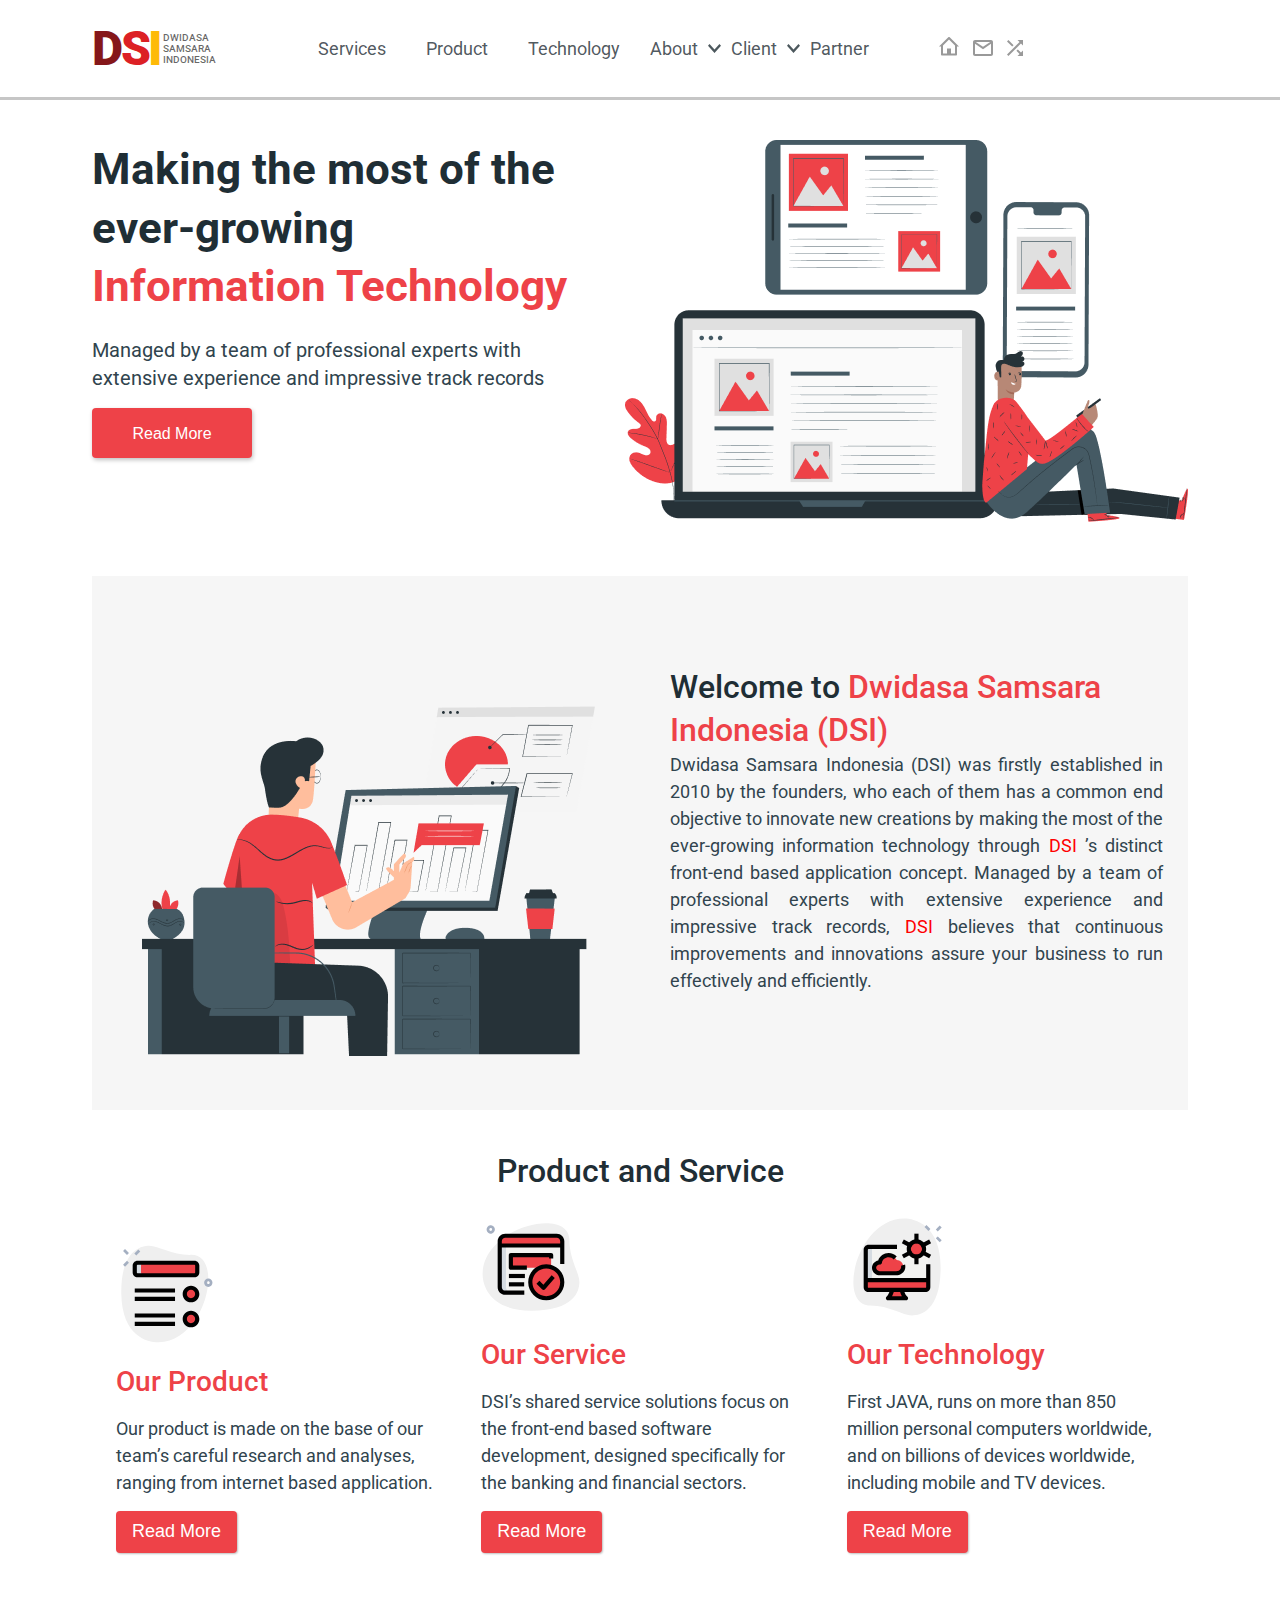
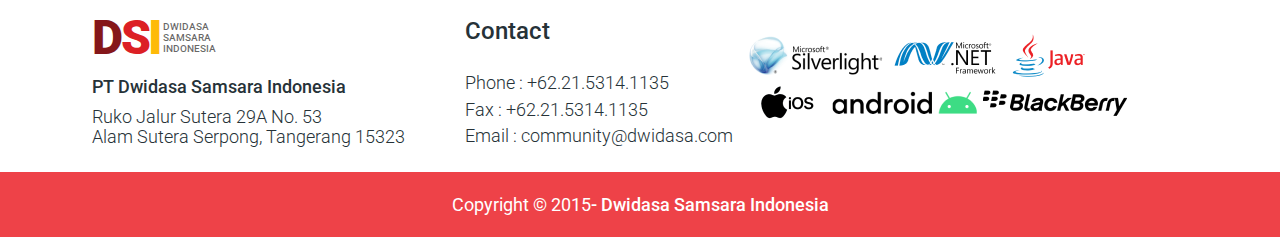
<file: index.html>
<!DOCTYPE html>
<html lang="en">
<head>
    <meta charset="UTF-8">
    <meta name="viewport" content="width=device-width, initial-scale=1.0">
    <link rel="stylesheet" href="./style/style.css">
    <title>Document</title>
</head>
<body>
    <div class="asosiy">
        <header class="header">
            <div class="container">
                <div class="panel">
                    <div class="ong">
                        <p class="text-decor1">D</p>
                        <p class="text-decor2">S</p>
                        <p class="text-decor3">I</p>
                        <div class="ong-text">
                            <span class="decor-text">DWIDASA</span>
                            <span class="decor-text">SAMSARA</span>
                            <span class="decor-text">INDONESIA</span>
                        </div>
                    </div>
                    <div class="orta">                        
                        <a href="" class="orta-text" >Services</a>
                        <a href="" class="orta-text" >Product</a>
                        <a href="" class="orta-text" >Technology</a>
                        <a href="./pages/about.html" class="orta-text1" >About <a href="./pages/about2.html"><img style="cursor: pointer;" src="./images/chevron_down.svg" alt=""  class="strelka"></a> </a>
                        <a href="" class="orta-text1" >Client</a>
                        <a href=""><img style="cursor: pointer;" src="./images/chevron_down.svg" alt="" class="strelka"></a>
                        <a href="" class="orta-text2" >Partner </a>
                    </div>
                    <div class="chap">
                        <button class="chap-dekor">
                            <svg class="decoration" width="20" height="19" viewBox="0 0 20 19" fill="gray" xmlns="http://www.w3.org/2000/svg">
                                <path fill-rule="evenodd" clip-rule="evenodd" d="M2 9.58579H0L9.29289 0.292893C9.68342 -0.0976315 10.3166 -0.0976306 10.7071 0.292894L20 9.58579H18V17.5858C18 18.1381 17.5523 18.5858 17 18.5858H3C2.44772 18.5858 2 18.1381 2 17.5858V9.58579ZM4 16.5858H8V11.5858H12V16.5858H16V8.41421L10 2.41421L4 8.41421V16.5858Z" fill="#" fill-opacity="0.8"/>
                                </svg>
                        </button>
                        <button class="chap-dekor">
                            <svg class="decoration" width="20" height="16" viewBox="0 0 20 16" fill="gray" xmlns="http://www.w3.org/2000/svg">
                                <path fill-rule="evenodd" clip-rule="evenodd" d="M0 2C0 0.895431 0.895431 0 2 0H18C19.1046 0 20 0.895431 20 2V14C20 15.1046 19.1046 16 18 16H2C0.895431 16 0 15.1046 0 14V2ZM18 3.8685V14H2V3.86851L10 9.20184L18 3.8685ZM17.1972 2H2.80279L10 6.79814L17.1972 2Z" fill="#" fill-opacity="0.8"/>
                                </svg>
                        </button>
                        <button class="chap-dekor">
                            <svg width="16" height="16" viewBox="0 0 16 16" fill="gray" xmlns="http://www.w3.org/2000/svg">
                                <path fill-rule="evenodd" clip-rule="evenodd" d="M6.59 5.17L1.41 0L0 1.41L5.17 6.58L6.59 5.17ZM10.5 0L12.54 2.04L0 14.59L1.41 16L13.96 3.46L16 5.5V0H10.5ZM9.42 10.82L10.83 9.41L13.96 12.54L16 10.5V16H10.5L12.55 13.95L9.42 10.82Z" fill="#" fill-opacity="0.8"/>
                                </svg>
                        </button>
                        <button class="chap-dekor1">
                            <svg xmlns="http://www.w3.org/2000/svg" width="25" height="19" viewBox="0 0 25 19" fill="none">
                                <path d="M25 2.71429V0H0V2.71429H25Z" fill="#455A64"/>
                                <path d="M25 5.42857V8.14286H8.33333V5.42857H25Z" fill="#455A64"/>
                                <path d="M25 13.5714V10.8571H0V13.5714H25Z" fill="#455A64"/>
                                <path d="M25 19V16.2857H8.33333V19H25Z" fill="#455A64"/>
                            </svg>
                        </button>
                        

                    </div>

                </div>

            </div>
        </header>
        <main class="main">
            <div class="container3">
                <div class="ustgi-main">
                    <div class="ong-footer">
                        <p class="chap-text">
                            Making the most of the ever-growing
                        </p>
                        <p class="chap-text2">
                            Information Technology
                        </p>
                        <p class="text-main">
                            Managed by a team of professional experts with extensive experience and impressive track records
                        </p>
                        <button class="btn-footer">
                            Read More
                        </button>
                    </div>
                    <div class="chap">
                        <img src="./images/pana.png" alt="">
                    </div>
                </div>
                <div class="orta-main">
                    <div class="ong-orta-footer">
                        <img src="./images/pana1.png" alt="">
                    </div>
                    <div class="chap-orta-main">
                        <span class="orta-footer-text">Welcome to </span>
                        <span class="orta-footer-text2">Dwidasa Samsara Indonesia (DSI)</span>
                        <p class="main-com">
                            Dwidasa Samsara Indonesia (DSI) was firstly established in 2010 by the founders, who each of them has a common end objective to innovate new creations by making the most of the ever-growing information technology through <span style="color: red;" >DSI</span> ’s distinct front-end based application concept.
                            Managed by a team of professional experts with extensive experience and impressive track records, <span style="color: red;">DSI</span> believes that continuous improvements and innovations assure your business to run effectively and efficiently.
                        </p>
                    </div>
                </div>
                <div class="past-main">
                    <div class="past-main-ust">
                        <p class="past-main-text">
                            Product and Service
                        </p>
                    </div>
                    <div class="past-main-past">
                        <div class="past-main-chap">
                            <div class="rasm">
                                <svg width="100" height="100" viewBox="0 0 100 100" fill="none" xmlns="http://www.w3.org/2000/svg">
                                    <g id="product-description 1">
                                    <g id="bg">
                                    <g id="Group">
                                    <path id="Vector" d="M74.95 10.8722C55.7389 11.2305 42.3611 1.52497 33.1028 1.69997C23.8445 1.87497 4.50281 7.5583 5.30003 50.1444C6.09725 92.7305 32.3667 98.4889 42.55 98.3C90.2278 97.4083 108.969 10.2361 74.95 10.8722Z" fill="#EFEFEF"/>
                                    </g>
                                    </g>
                                    <g id="effect">
                                    <g id="Group_2">
                                    <g id="Group_3">
                                    <path id="Vector_2" d="M18.3491 9.46973L22.2775 5.54136L24.2416 7.50554L20.3133 11.4339L18.3491 9.46973Z" fill="#A4AFC1"/>
                                    </g>
                                    <g id="Group_4">
                                    <path id="Vector_3" d="M7.05463 20.7623L10.985 16.8319L12.9491 18.7961L9.01881 22.7265L7.05463 20.7623Z" fill="#A4AFC1"/>
                                    </g>
                                    <g id="Group_5">
                                    <path id="Vector_4" d="M7.05798 7.01562L9.02217 5.05144L12.9525 8.98177L10.9883 10.946L7.05798 7.01562Z" fill="#A4AFC1"/>
                                    </g>
                                    </g>
                                    <g id="Group_6">
                                    <path id="Vector_5" d="M92.3028 42.8973C90.0056 42.8973 88.1362 41.0279 88.1362 38.7306C88.1362 36.4334 90.0056 34.564 92.3028 34.564C94.6001 34.564 96.4695 36.4334 96.4695 38.7306C96.4695 41.0279 94.6001 42.8973 92.3028 42.8973ZM92.3028 37.3417C91.5389 37.3417 90.9139 37.964 90.9139 38.7306C90.9139 39.4973 91.5389 40.1195 92.3028 40.1195C93.0667 40.1195 93.6917 39.4973 93.6917 38.7306C93.6917 37.964 93.0667 37.3417 92.3028 37.3417Z" fill="#A4AFC1"/>
                                    </g>
                                    </g>
                                    <g id="color">
                                    <g id="Group_7">
                                    <path id="Vector_6" d="M78.4722 31.25H21.5278C19.9944 31.25 18.75 30.0056 18.75 28.4722V21.5278C18.75 19.9944 19.9944 18.75 21.5278 18.75H78.4722C80.0056 18.75 81.25 19.9944 81.25 21.5278V28.4722C81.25 30.0056 80.0056 31.25 78.4722 31.25Z" fill="#EE4248"/>
                                    </g>
                                    <g id="Group_8">
                                    <path id="Vector_7" d="M75 56.25C71.5472 56.25 68.75 53.4528 68.75 50C68.75 46.5472 71.5472 43.75 75 43.75C78.4528 43.75 81.25 46.5472 81.25 50C81.25 53.4528 78.4528 56.25 75 56.25Z" fill="#EE4248"/>
                                    </g>
                                    <g id="Group_9">
                                    <path id="Vector_8" d="M75 81.25C71.5472 81.25 68.75 78.4528 68.75 75C68.75 71.5472 71.5472 68.75 75 68.75C78.4528 68.75 81.25 71.5472 81.25 75C81.25 78.4528 78.4528 81.25 75 81.25Z" fill="#EE4248"/>
                                    </g>
                                    </g>
                                    <g id="shadow">
                                    <g id="Group_10">
                                    <path id="Vector_9" d="M25 28.4722V21.5278C25 19.9944 26.2444 18.75 27.7778 18.75H21.5278C19.9944 18.75 18.75 19.9944 18.75 21.5278V28.4722C18.75 30.0056 19.9944 31.25 21.5278 31.25H27.7778C26.2444 31.25 25 30.0056 25 28.4722Z" fill="#D5DBE1"/>
                                    </g>
                                    <g id="Group_11">
                                    <path id="Vector_10" d="M75 50C75 47.6917 76.2639 45.7 78.125 44.6167C77.2028 44.0806 76.1444 43.75 75 43.75C71.5472 43.75 68.75 46.5472 68.75 50C68.75 53.4528 71.5472 56.25 75 56.25C76.1444 56.25 77.2028 55.9194 78.125 55.3833C76.2639 54.3 75 52.3083 75 50Z" fill="#EE4248"/>
                                    </g>
                                    <g id="Group_12">
                                    <path id="Vector_11" d="M75 75C75 72.6917 76.2639 70.7 78.125 69.6167C77.2028 69.0806 76.1444 68.75 75 68.75C71.5472 68.75 68.75 71.5472 68.75 75C68.75 78.4528 71.5472 81.25 75 81.25C76.1444 81.25 77.2028 80.9194 78.125 80.3833C76.2639 79.3 75 77.3083 75 75Z" fill="#EE4248"/>
                                    </g>
                                    </g>
                                    <g id="regular">
                                    <g id="Group_13">
                                    <path id="Vector_12" d="M78.4722 33.3334H21.5278C18.8472 33.3334 16.6667 31.1528 16.6667 28.4722V21.5278C16.6667 18.8472 18.8472 16.6667 21.5278 16.6667H78.4722C81.1528 16.6667 83.3333 18.8472 83.3333 21.5278V28.4722C83.3333 31.1528 81.1528 33.3334 78.4722 33.3334ZM21.5278 20.8334C21.1445 20.8334 20.8334 21.1445 20.8334 21.5278V28.4722C20.8334 28.8556 21.1445 29.1667 21.5278 29.1667H78.4722C78.8556 29.1667 79.1667 28.8556 79.1667 28.4722V21.5278C79.1667 21.1445 78.8556 20.8334 78.4722 20.8334H21.5278Z" fill="black"/>
                                    </g>
                                    <g id="Group_14">
                                    <path id="Vector_13" d="M18.75 44.4445H59.0278V48.6111H18.75V44.4445Z" fill="black"/>
                                    </g>
                                    <g id="Group_15">
                                    <path id="Vector_14" d="M18.75 52.7778H59.0278V56.9445H18.75V52.7778Z" fill="black"/>
                                    </g>
                                    <g id="Group_16">
                                    <path id="Vector_15" d="M18.75 69.4445H59.0278V73.6111H18.75V69.4445Z" fill="black"/>
                                    </g>
                                    <g id="Group_17">
                                    <path id="Vector_16" d="M18.75 77.7778H59.0278V81.9445H18.75V77.7778Z" fill="black"/>
                                    </g>
                                    <g id="Group_18">
                                    <path id="Vector_17" d="M75 58.3334C70.4056 58.3334 66.6667 54.5945 66.6667 50.0001C66.6667 45.4056 70.4056 41.6667 75 41.6667C79.5945 41.6667 83.3334 45.4056 83.3334 50.0001C83.3334 54.5945 79.5945 58.3334 75 58.3334ZM75 45.8334C72.7028 45.8334 70.8334 47.7029 70.8334 50.0001C70.8334 52.2973 72.7028 54.1667 75 54.1667C77.2972 54.1667 79.1667 52.2973 79.1667 50.0001C79.1667 47.7029 77.2972 45.8334 75 45.8334Z" fill="black"/>
                                    </g>
                                    <g id="Group_19">
                                    <path id="Vector_18" d="M75 83.3334C70.4056 83.3334 66.6667 79.5945 66.6667 75.0001C66.6667 70.4056 70.4056 66.6667 75 66.6667C79.5945 66.6667 83.3334 70.4056 83.3334 75.0001C83.3334 79.5945 79.5945 83.3334 75 83.3334ZM75 70.8334C72.7028 70.8334 70.8334 72.7029 70.8334 75.0001C70.8334 77.2973 72.7028 79.1667 75 79.1667C77.2972 79.1667 79.1667 77.2973 79.1667 75.0001C79.1667 72.7029 77.2972 70.8334 75 70.8334Z" fill="black"/>
                                    </g>
                                    </g>
                                    </g>
                                    </svg>
                            </div>
                            <p class="gl-text">
                                Our Product
                            </p>
                            <p class="opis-text">
                                Our product is made on the base of our team’s careful research and analyses, ranging from internet based application.
                            </p>
                            <button class="btn-text">
                                Read More
                            </button>
                        </div>
                        <div class="past-main-orta">
                            <div class="rasm">
                                <svg width="100" height="100" viewBox="0 0 100 100" fill="none" xmlns="http://www.w3.org/2000/svg">
                                    <g id="verified 1">
                                    <path id="Vector" d="M88.425 23.2694C88.425 42.4833 98.3778 55.6778 98.3778 64.9361C98.3778 74.1944 93.0556 93.6389 50.4639 93.6389C7.87225 93.6389 1.61948 67.4805 1.61948 57.2972C1.61948 9.6111 88.425 -10.7584 88.425 23.2694Z" fill="#EFEFEF"/>
                                    <path id="Vector_2" d="M9.71388 16.6667C8.79444 16.6667 7.90277 16.3639 7.16388 15.7889C6.2861 15.1056 5.72499 14.1195 5.58888 13.0167C5.44999 11.9139 5.74999 10.8222 6.43333 9.94168C7.11666 9.0639 8.10277 8.50279 9.20555 8.36668C10.3028 8.22224 11.4 8.52779 12.2805 9.21113C13.1611 9.89446 13.7194 10.8806 13.8555 11.9833C13.9944 13.0861 13.6917 14.1806 13.0111 15.0583C12.3278 15.9361 11.3417 16.4972 10.2389 16.6333C10.0639 16.6556 9.88888 16.6667 9.71388 16.6667ZM9.72222 11.1111C9.66388 11.1111 9.60833 11.1139 9.54999 11.1222C8.79166 11.2167 8.24999 11.9139 8.34444 12.6722C8.43888 13.4306 9.13055 13.9695 9.89444 13.8778C10.6528 13.7833 11.1944 13.0861 11.1 12.3278C11.0111 11.6278 10.4139 11.1111 9.72222 11.1111Z" fill="#A4AFC1"/>
                                    <path id="Vector_3" d="M75.6944 75.6944H24.3056C21.2361 75.6944 18.75 73.2083 18.75 70.1388V28.4722H81.25V70.1388C81.25 73.2083 78.7639 75.6944 75.6944 75.6944Z" fill="#F3F3F1"/>
                                    <g id="Group">
                                    <path id="Vector_4" d="M81.25 28.4722H18.75V24.3056C18.75 21.2361 21.2361 18.75 24.3056 18.75H75.6944C78.7639 18.75 81.25 21.2361 81.25 24.3056V28.4722Z" fill="#EE4248"/>
                                    <path id="Vector_5" d="M65.2778 81.25C74.099 81.25 81.25 74.099 81.25 65.2778C81.25 56.4566 74.099 49.3055 65.2778 49.3055C56.4566 49.3055 49.3055 56.4566 49.3055 65.2778C49.3055 74.099 56.4566 81.25 65.2778 81.25Z" fill="#EE4248"/>
                                    <path id="Vector_6" d="M70.1389 38.1945H29.8611V50.6945H70.1667L70.1389 38.1945Z" fill="#EE4248"/>
                                    </g>
                                    <path id="Vector_7" d="M30.5556 18.75H24.3056C21.2361 18.75 18.75 21.2361 18.75 24.3056V28.4722H25V24.3056C25 21.2361 27.4861 18.75 30.5556 18.75Z" fill="#EE4248"/>
                                    <path id="Vector_8" d="M55.5555 65.2778C55.5555 57.5278 61.0778 51.0694 68.4028 49.6167C67.3917 49.4167 66.3472 49.3055 65.2778 49.3055C56.4555 49.3055 49.3055 56.4555 49.3055 65.2778C49.3055 74.1 56.4555 81.25 65.2778 81.25C66.3472 81.25 67.3917 81.1417 68.4028 80.9389C61.0778 79.4861 55.5555 73.0278 55.5555 65.2778Z" fill="#EE4248"/>
                                    <path id="Vector_9" d="M29.8611 38.1945H36.1111V50.6945H29.8611V38.1945Z" fill="#EE4248"/>
                                    <path id="Vector_10" d="M25 70.1388V28.4722H18.75V70.1388C18.75 73.2083 21.2361 75.6944 24.3056 75.6944H30.5556C27.4861 75.6944 25 73.2083 25 70.1388Z" fill="#D5DBE1"/>
                                    <path id="Vector_11" d="M65.2777 83.3333C55.3222 83.3333 47.2222 75.2333 47.2222 65.2777C47.2222 55.3222 55.3222 47.2222 65.2777 47.2222C75.2333 47.2222 83.3333 55.3222 83.3333 65.2777C83.3333 75.2333 75.2333 83.3333 65.2777 83.3333ZM65.2777 51.3888C57.6194 51.3888 51.3888 57.6194 51.3888 65.2777C51.3888 72.9361 57.6194 79.1666 65.2777 79.1666C72.9361 79.1666 79.1666 72.9361 79.1666 65.2777C79.1666 57.6194 72.9361 51.3888 65.2777 51.3888Z" fill="black"/>
                                    <path id="Vector_12" d="M62.5 72.9166C61.9472 72.9166 61.4166 72.6972 61.0277 72.3055L55.4722 66.75L58.4194 63.8028L62.4 67.7833L70.6555 58.35L73.7916 61.0944L64.0694 72.2055C63.6888 72.6389 63.1472 72.8972 62.5694 72.9166C62.5472 72.9166 62.5222 72.9166 62.5 72.9166Z" fill="black"/>
                                    <path id="Vector_13" d="M45.8612 52.7777H29.8612C28.7112 52.7777 27.7778 51.8444 27.7778 50.6944V38.1944C27.7778 37.0444 28.7112 36.1111 29.8612 36.1111H70.139C71.289 36.1111 72.2223 37.0444 72.2223 38.1944V41.4722H68.0556V40.2778H31.9445V48.6111H45.8612V52.7777Z" fill="black"/>
                                    <path id="Vector_14" d="M27.9167 56.9166H43.8889V61.0833H27.9167V56.9166Z" fill="black"/>
                                    <path id="Vector_15" d="M27.9167 65.25H43.1667V69.4167H27.9167V65.25Z" fill="black"/>
                                    <path id="Vector_16" d="M43.3055 77.7778H24.3055C20.0916 77.7778 16.6666 74.3528 16.6666 70.1389V24.3056C16.6666 20.0917 20.0916 16.6667 24.3055 16.6667H75.6944C79.9083 16.6667 83.3333 20.0917 83.3333 24.3056V47H79.1666V24.3056C79.1666 22.3917 77.6083 20.8334 75.6944 20.8334H24.3055C22.3916 20.8334 20.8333 22.3917 20.8333 24.3056V70.1389C20.8333 72.0528 22.3916 73.6111 24.3055 73.6111H43.3055V77.7778Z" fill="black"/>
                                    <path id="Vector_17" d="M18.75 26.3889H81.25V30.5556H18.75V26.3889Z" fill="black"/>
                                    </g>
                                    </svg>
                            </div>
                            <p class="gl-text">
                                Our Service
                            </p>
                            <p class="opis-text">
                                DSI’s shared service solutions focus on the front-end based software development, designed specifically for the banking and financial sectors.
                            </p>
                            <button class="btn-text">
                                Read More
                            </button>
                        </div>
                        <div class="past-main-ong">
                            <div class="rasm">
                                <svg width="100" height="100" viewBox="0 0 100 100" fill="none" xmlns="http://www.w3.org/2000/svg">
                                    <g id="cogwheel 1">
                                    <path id="Vector" d="M23.2695 88.425C42.4833 88.425 55.6778 98.3778 64.9361 98.3778C74.1945 98.3778 93.6389 93.0556 93.6389 50.4639C93.6389 7.87222 67.4806 1.61945 57.2972 1.61945C9.61113 1.61945 -10.7583 88.425 23.2695 88.425Z" fill="#EFEFEF"/>
                                    <path id="Vector_2" d="M88.8005 21.3403L90.7647 19.3761L94.6931 23.3045L92.7289 25.2686L88.8005 21.3403Z" fill="#A4AFC1"/>
                                    <path id="Vector_3" d="M77.5079 10.0458L79.4721 8.08165L83.4005 12.01L81.4363 13.9742L77.5079 10.0458Z" fill="#A4AFC1"/>
                                    <path id="Vector_4" d="M88.8018 12.5027L92.7302 8.57432L94.6944 10.5385L90.766 14.4669L88.8018 12.5027Z" fill="#A4AFC1"/>
                                    <path id="Vector_5" d="M54.861 72.9166C54.861 72.9166 55.5416 77.8194 58.9722 81.25H59.0277H40.9722C44.4444 77.7777 45.0833 72.9166 45.0833 72.9166H54.861Z" fill="#EE4248"/>
                                    <path id="Vector_6" d="M78.4722 29.8611C80 29.8611 81.25 31.1111 81.25 32.6389V63.1944H18.75V32.6389C18.75 31.1111 20 29.8611 21.5278 29.8611H78.4722Z" fill="#F3F3F1"/>
                                    <path id="Vector_7" d="M21.5278 72.9167H78.4722C80.0056 72.9167 81.25 71.6722 81.25 70.1389V63.1945H18.75V70.1389C18.75 71.6722 19.9944 72.9167 21.5278 72.9167Z" fill="#EE4248"/>
                                    <path id="Vector_8" d="M69.4445 39.5833C73.6634 39.5833 77.0834 36.1633 77.0834 31.9444C77.0834 27.7256 73.6634 24.3055 69.4445 24.3055C65.2257 24.3055 61.8057 27.7256 61.8057 31.9444C61.8057 36.1633 65.2257 39.5833 69.4445 39.5833Z" fill="#EE4248"/>
                                    <path id="Vector_9" d="M32.7889 56.25C29.6306 56.25 27.0834 53.8306 27.0834 50.8333C27.0834 47.8361 29.6334 45.4167 32.7889 45.4167H32.8917C33.5 41.325 37.1917 38.1945 41.6667 38.1945C45.2167 38.1945 48.2862 40.1695 49.6945 43.0333C53.3584 43.225 56.2501 46.1028 56.2501 49.6306C56.2501 53.2889 53.1306 56.25 49.2751 56.25H32.7889Z" fill="#EE4248"/>
                                    <g id="Group">
                                    <path id="Vector_10" d="M45.0833 72.9166C45.0833 72.9166 44.4444 77.7777 40.9722 81.25H47.2222C50.6944 77.7777 51.3333 72.9166 51.3333 72.9166H45.0833Z" fill="#EE4248"/>
                                    <path id="Vector_11" d="M25 70.1389V63.1945H18.75V70.1389C18.75 71.6722 19.9944 72.9167 21.5278 72.9167H27.7778C26.2444 72.9167 25 71.6722 25 70.1389Z" fill="#EE4248"/>
                                    <path id="Vector_12" d="M68.0557 31.9444C68.0557 28.8417 69.914 26.1833 72.5696 24.9889C71.614 24.5583 70.5612 24.3055 69.4446 24.3055C65.2251 24.3055 61.8057 27.725 61.8057 31.9444C61.8057 36.1639 65.2251 39.5833 69.4446 39.5833C70.5612 39.5833 71.614 39.3305 72.5696 38.9C69.914 37.7055 68.0557 35.0472 68.0557 31.9444Z" fill="#EE4248"/>
                                    <path id="Vector_13" d="M33.3334 50.8333C33.3334 47.8361 35.8834 45.4167 39.0389 45.4167H39.1417C39.6 42.3417 41.7973 39.8111 44.7612 38.7417C43.7945 38.4 42.7584 38.1945 41.6667 38.1945C37.1889 38.1945 33.5 41.325 32.8917 45.4167H32.7889C29.6306 45.4167 27.0834 47.8361 27.0834 50.8333C27.0834 53.8306 29.6334 56.25 32.7889 56.25H39.0389C35.8834 56.25 33.3334 53.8306 33.3334 50.8333Z" fill="#EE4248"/>
                                    </g>
                                    <path id="Vector_14" d="M27.7778 29.8611H21.5278C20 29.8611 18.75 31.1111 18.75 32.6389V63.1944H25V32.6389C25 31.1111 26.25 29.8611 27.7778 29.8611Z" fill="#D5DBE1"/>
                                    <path id="Vector_15" d="M78.4722 75.0001H21.5277C18.8472 75.0001 16.6666 72.8195 16.6666 70.139V32.6389C16.6666 29.9584 18.8472 27.7778 21.5277 27.7778H50V31.9445H21.5277C21.15 31.9445 20.8333 32.2612 20.8333 32.6389V70.139C20.8333 70.5167 21.15 70.8334 21.5277 70.8334H78.4722C78.85 70.8334 79.1666 70.5167 79.1666 70.139V47.2223H83.3333V70.139C83.3333 72.8195 81.1527 75.0001 78.4722 75.0001Z" fill="black"/>
                                    <path id="Vector_16" d="M18.75 61.1111H81.25V65.2777H18.75V61.1111Z" fill="black"/>
                                    <path id="Vector_17" d="M59.0277 83.3333H40.9721C40.1277 83.3333 39.3694 82.825 39.0471 82.0472C38.7277 81.2694 38.9027 80.3722 39.4999 79.7778C42.4055 76.8722 43.0166 72.6806 43.0221 72.6389L47.1499 73.1889C47.1305 73.3528 46.7416 76.15 45.086 79.1667H54.8694C53.2277 76.1667 52.8221 73.3667 52.7971 73.2056L56.9221 72.625C56.9305 72.6667 57.5416 76.6778 60.2166 79.5389C60.7583 79.9167 61.111 80.5417 61.111 81.25C61.111 82.4 60.1777 83.3333 59.0277 83.3333Z" fill="black"/>
                                    <path id="Vector_18" d="M69.4444 41.6667C64.0833 41.6667 59.7222 37.3056 59.7222 31.9445C59.7222 26.5833 64.0833 22.2222 69.4444 22.2222C74.8055 22.2222 79.1666 26.5833 79.1666 31.9445C79.1666 37.3056 74.8055 41.6667 69.4444 41.6667ZM69.4444 26.3889C66.3805 26.3889 63.8888 28.8806 63.8888 31.9445C63.8888 35.0083 66.3805 37.5 69.4444 37.5C72.5083 37.5 75 35.0083 75 31.9445C75 28.8806 72.5083 26.3889 69.4444 26.3889Z" fill="black"/>
                                    <path id="Vector_19" d="M67.3611 37.5H71.5277V47.2222H67.3611V37.5Z" fill="black"/>
                                    <path id="Vector_20" d="M67.3611 16.6667H71.5277V26.3889H67.3611V16.6667Z" fill="black"/>
                                    <path id="Vector_21" d="M73.2604 27.2522L82.1294 22.506L84.0947 26.1785L75.2257 30.9247L73.2604 27.2522Z" fill="black"/>
                                    <path id="Vector_22" d="M54.8456 37.6523L63.7145 32.9061L65.6799 36.5787L56.8109 41.3249L54.8456 37.6523Z" fill="black"/>
                                    <path id="Vector_23" d="M54.8517 26.2177L56.817 22.5451L65.686 27.2913L63.7207 30.9639L54.8517 26.2177Z" fill="black"/>
                                    <path id="Vector_24" d="M73.2767 36.6083L75.2421 32.9357L84.1111 37.682L82.1457 41.3545L73.2767 36.6083Z" fill="black"/>
                                    <path id="Vector_25" d="M49.2778 58.3333H32.7778C28.4889 58.3333 25 54.9694 25 50.8333C25 47.2139 27.6722 44.1861 31.2111 43.4833C32.6139 39.1833 36.8417 36.1111 41.6667 36.1111C44.7389 36.1111 47.6805 37.35 49.7333 39.5111L46.7111 42.3805C45.4417 41.0444 43.6028 40.2778 41.6667 40.2778C38.3 40.2778 35.4139 42.6194 34.95 45.725C34.7944 46.7444 33.9194 47.5 32.8889 47.5C30.7861 47.5 29.1667 48.9944 29.1667 50.8333C29.1667 52.6722 30.7861 54.1666 32.7778 54.1666H49.2778C51.975 54.1666 54.1667 52.1361 54.1667 49.6389C54.1667 49.2639 54.1278 48.9611 54.05 48.6778L58.0583 47.5444C58.2444 48.1972 58.3333 48.8833 58.3333 49.6389C58.3333 54.4333 54.2722 58.3333 49.2778 58.3333Z" fill="black"/>
                                    </g>
                                    </svg>
                            </div>
                            <p class="gl-text">
                                Our Technology
                            </p>
                            <p class="opis-text">
                                First JAVA, runs on more than 850 million personal computers worldwide, and on billions of devices worldwide, including mobile and TV devices.
                            </p>
                            <button class="btn-text">
                                Read More
                            </button>
                        </div>
                    </div>
                </div>
                <div class="main-logo">
                    <div class="main-logo-ong">
                        <div class="logo-ong">
                            <p class="text-logo1">D</p>
                            <p class="text-logo2">S</p>
                            <p class="text-logo3">I</p>
                            <div class="ong-logo-text">
                                <span class="logo-text">DWIDASA</span>
                                <span class="logo-text">SAMSARA</span>
                                <span class="logo-text">INDONESIA</span>
                            </div>
                        </div>
                        <div class="main-logo-text">
                            <p class="main-logo-text-text">
                                PT Dwidasa Samsara Indonesia
                            </p>
                        </div>
                        <div class="main-logo-locate">
                            <span class="main-logo-locate-text">
                                Ruko Jalur Sutera 29A No. 53
                            </span>
                            <span class="main-logo-locate-text2">
                                Alam Sutera Serpong, Tangerang 15323
                            </span>
                        </div>
                    </div>
                    <div class="main-logo-orta">
                        <div class="main-logo-ustgi">
                            <p class="main-logo-ustgi-text">
                                Contact
                            </p>
                            <div class="main-logo-subtext">
                                <span class="main-logo-adres-text">
                                    Phone : +62.21.5314.1135
                                </span>
                                <span class="main-logo-adres-text">
                                    Fax : +62.21.5314.1135
                                </span>
                                <span class="main-logo-adres-text">
                                    Email : community@dwidasa.com
                                </span>
                            </div>

                        </div>
                        <div class="main-logo-pastgi">

                        </div>
                    </div>
                    <div class="main-logo-chap">
                        <div class="main-logo-logo">
                            <div class="main-logo-logo-ustgi">
                                <img class="logo1" src="./images/image 7.png" alt="">
                                <img class="logo2" src="./images/image 9.png" alt="">
                                <img class="logo3" src="./images/image 10.png" alt="">
                            </div>
                            <div class="main-logo-logo-pastgi">
                                <img class="logo4" src="./images/image 11.png" alt="">
                                <img class="logo5" src="./images/image 14.png" alt="">
                                <img class="logo6" src="./images/image 13.png" alt="">
                            </div>
                        </div>

                    </div>
                    
                </div>
            </div>
        </main>
        <footer class="footer">
            <div class="container2">
                <p class="text-footer1">Copyright © 2015 </p>
                <p class="text-footer"> - Dwidasa Samsara Indonesia</p>
            </div>
            
        </footer>
    </div>
    
</body>
</html>
</file>
<file: style/style.css>
@import url('https://fonts.googleapis.com/css?family=Roboto:100,100italic,300,300italic,regular,italic,500,500italic,700,700italic,900,900italic');

*{
    margin: 0;
    padding: 0;
    box-sizing: border-box;
}
body, html {
    width: 100%;
    height: 100%;
}

ul,
ol,
li{
    list-style: none;
}   
a{
    color: inherit;
    text-decoration: none;
}
button {
    background-color: transparent;
    border: 0;
    cursor: pointer;
}
.asosiy{
    width: 100%;
    height: 100%;
    font-family:'Roboto', 'sans-serif';
    font-style: normal;
    font-variant: normal;

}
.container{
    width: 100%;
    max-width: 1140px;
    height: auto;
    padding: 0px 22px;
    margin: 0;
    display: flex;
    align-items: center;
}
.header{
    width: 100%;
    height: 100px;
    flex-shrink: 0;
    flex-grow: 1;
    display: flex;
    align-items: center;
    justify-content: center;
    border-bottom: 3px solid rgb(198, 198, 198);
    margin-bottom: 18px;
}
.panel{
    display: flex;
    align-items: center;
    flex-direction: row;
}
.ong{
    display: flex;
    flex-direction: row;
    align-items: center;
    padding-right: 80px;

}
.ong-text{
    display: flex;
    flex-direction: column;
    color: #ffffff;
    padding: 0px 2px;
    
}
.text-decor1{
    color: #85171A;
    font-family: Roboto;
    font-size: 48px;
    font-style: normal;
    font-weight: 900;
    line-height: normal;
    letter-spacing: -2.4px;
}
.text-decor2{
    color: #DC2025;
    font-family: Roboto;
    font-size: 48px;
    font-style: normal;
    font-weight: 900;
    line-height: normal;
    letter-spacing: -2.4px;
}
.text-decor3{
    color: #FEBA08;
    font-family: Roboto;
    font-size: 48px;
    font-style: normal;
    font-weight: 900;
    line-height: normal;
    letter-spacing: -2.4px;
}
.decor-text{
    font-size: 10px;
    font-style: normal;
    font-weight: 500;
    color: rgba(0, 0, 0, 0.60);
}
.orta{
    display: flex;
    flex-direction: row;
}
.orta-text{
    color: rgba(31, 46, 53, 0.80);
    font-size: 18px;
    font-style: normal;
    font-weight: 400;
    line-height: normal;
    padding: 0px 20px;
    text-decoration: none;
}
.orta-text1{
    color: rgba(31, 46, 53, 0.80);
    font-size: 18px;
    font-style: normal;
    font-weight: 400;
    line-height: normal;
    padding: 0px 10px;
    text-decoration: none;
}
.orta-text2{
    color: rgba(31, 46, 53, 0.80);
    font-size: 18px;
    font-style: normal;
    font-weight: 400;
    line-height: normal;
    padding: 0px 10px;
    text-decoration: none;
}
.chap{
    margin-left: 55px;
    
}
.chap-dekor{
    transition: all 1s ease-in-out;
    padding: 0px 5px;
}
.chap-dekor:hover svg{
    fill: rgb(0, 0, 0);
}
.chap-dekor2{
    transition: all 1s ease-in-out;
    padding: 0px 5px;
}
.chap-dekor2:hover svg{
    fill: rgb(0, 0, 0);
}
.footer{
    width: 100%;
    height: auto;
    background-color: #EE4248;;
}
.footer{
    display: flex;
    justify-content: center;
}
.text-footer1{
    color: #FFF;
    font-size: 18px;
    font-style: normal;
    font-weight: 400;
    line-height: normal;
}
.text-footer{
    color: #FFF;
    font-size: 18px;
    font-style: normal;
    font-weight: 500;
    line-height: normal;
}
.container2{
    width: 100%;
    max-width: 1140px;
    height: auto;
    padding: 22px 22px;
    margin: 0;
    display: flex;
    align-items: center;
    justify-content: center;
}
.container3{
    width: 100%;
    max-width: 1140px;
    height: auto;
    padding: 22px 22px;
    margin: 0;
    display: flex;
    align-items: center;
    justify-content: center;
    flex-direction: column;
}
.main{
    width: 100%;
    height: auto;
    display: flex;
    justify-content: center;
}
.ustgi-main{
    width: 100%;
    height: auto;
    padding: 0px 0px;
    display: flex;
    flex-direction: row;
    margin-bottom: 50px;
}
.ong-footer{
    display: flex;
    flex-direction: column;
    align-items: flex-start;

}
.chap-text{
    color: #1F2E35;
    font-size: 44px;
    font-style: normal;
    font-weight: 700;
    line-height: 133.687%;
}
.chap-text2{
    color: #EE4248;
    font-size: 44px;
    font-style: normal;
    font-weight: 700;
    line-height: 133.687%;
    margin-bottom: 20px;
}
.text-main{
    color: #30444E;
    font-size: 20px;
    font-style: normal;
    font-weight: 400;
    line-height: 144.687%;
    margin-bottom: 15px;
}
.btn-footer{
    width: 160px;
    height: 50px;
    background-color: #EE4248;
    padding: 12px 32px;
    box-shadow: 1px 2px 4px 0px rgba(0, 0, 0, 0.25);
    border-radius: 4px;
    color: #FFF;
    font-size: 16px;
    font-style: normal;
    font-weight: 400;
    line-height: 144.687%;
}
.orta-main{
    width: 100%;
    height: auto;
    background-color: #F6F6F6;
    display: flex;
    flex-direction: row;
    margin-bottom: 40px;
}
.ong-orta-footer{
    padding: 50px 50px;
}
.orta-footer-text{
    color: #1F2E35;
    font-size: 32px;
    font-style: normal;
    font-weight: 500;
    line-height: 133.687%;
}
.orta-footer-text2{
    color: #EE4248;
    font-size: 32px;
    font-style: normal;
    font-weight: 500;
    line-height: 133.687%;
}
.chap-orta-main{
    padding: 90px 25px;
}
.main-com{
    color: #30444E;
    font-size: 18px;
    font-style: normal;
    font-weight: 400;
    line-height: 150%;
    text-align:justify;
}
.past-main-text{
    color: #1F2E35;
    text-align: center;
    font-size: 32px;
    font-style: normal;
    font-weight: 500;
    line-height: 133.687%;
}
.past-main{
    width: 100%;
    height: auto;
    display: flex;
    justify-content: center;
    flex-direction: column;
    margin-bottom: 25px;
}
.past-main-past{
    display: flex;
    flex-direction: row;
}
.past-main-chap{
    width: calc(100%/3);
    height: auto;
    display: inline-flex;
    padding: 24px 20px 4px 24px;
    flex-direction: column;
    justify-content: flex-end;
    align-items: flex-start;
    gap: 15px;
}
.past-main-orta{
    width: calc(100%/3);
    height: auto;
    display: inline-flex;
    padding: 24px 20px 4px 24px;
    flex-direction: column;
    justify-content: flex-end;
    align-items: flex-start;
    gap: 15px;
}
.past-main-ong{
    width: calc(100%/3);
    height: auto;
    display: inline-flex;
    padding: 24px 20px 4px 24px;
    flex-direction: column;
    justify-content: flex-end;
    align-items: flex-start;
    gap: 15px;
}
.gl-text{
    color: #EE4248;
    font-size: 28px;
    font-style: normal;
    font-weight: 500;
    line-height: 133.687%;
}
.opis-text{
    color: #30444E;
    font-size: 18px;
    font-style: normal;
    font-weight: 400;
    line-height: 150%;
}
.btn-text{
    color: #FFF;
    font-size: 18px;
    font-style: normal;
    font-weight: 400;
    line-height: 144.687%;
    display: flex;
    padding: 8px 16px;
    align-items: flex-start;
    gap: 10px;
    border-radius: 4px;
    background-color: #EE4248;
    box-shadow: 1px 1px 2px 0px rgba(0, 0, 0, 0.25);
}
.main-logo{
    width: 100%;
    height: auto;
    margin-top: 25px;
    display: flex;
    flex-direction: row;
    align-items: center;
}
.logo-ong{
    display: flex;
    flex-direction: row;
    align-items: center;
    padding-bottom: 10px;

}
.ong-logo-text{
    display: flex;
    flex-direction: column;
    color: #ffffff;
    padding: 0px 2px;
    
}
.logo-text{
    font-size: 10px;
    font-style: normal;
    font-weight: 500;
    color: rgba(0, 0, 0, 0.60);
}
.text-logo1{
    color: #85171A;
    font-family: Roboto;
    font-size: 48px;
    font-style: normal;
    font-weight: 900;
    line-height: normal;
    letter-spacing: -2.4px;
}
.text-logo2{
    color: #DC2025;
    font-family: Roboto;
    font-size: 48px;
    font-style: normal;
    font-weight: 900;
    line-height: normal;
    letter-spacing: -2.4px;
}
.text-logo3{
    color: #FEBA08;
    font-family: Roboto;
    font-size: 48px;
    font-style: normal;
    font-weight: 900;
    line-height: normal;
    letter-spacing: -2.4px;
}
.main-logo-ong{
    margin-right: 30px;
}
.main-logo-text{
    padding-bottom: 10px;
}
.main-logo-text-text{
    color: #263238;
    font-size: 18px;
    font-style: normal;
    font-weight: 500;
    line-height: normal;
}
.main-logo-locate{
    display: flex;
    flex-direction: column;
}
.main-logo-locate-text{
    color: #263238;
    font-size: 18px;
    font-style: normal;
    font-weight: 300;
    line-height: 149.187%;
    margin: -3px 0px;
}
.main-logo-locate-text2{
    color: #263238;
    font-size: 18px;
    font-style: normal;
    font-weight: 300;
    line-height: 149.187%;
    margin: -3px 0px;
}
.main-logo-orta{
    margin-left: 30px;
}
.main-logo-ustgi-text{
    color: #263238;
    font-size: 24px;
    font-style: normal;
    font-weight: 500;
    line-height: normal;
    padding-top: 10px;
    padding-bottom: 25px;
}
.main-logo-adres-text{
    display: flex;
    flex-direction: column;
    color: #263238;
    font-size: 18px;
    font-style: normal;
    font-weight: 300;
    line-height: 149.187%;
}
.main-logo-ustg{
    color: #263238;
    font-size: 24px;
    font-style: normal;
    font-weight: 500;
    line-height: normal;
}
.main-logo-logo-ustgi{
    display: flex;
    align-items: center;
}
.main-logo-logo-pastgi{
    display: flex;
    align-items: center;
}
.logo1{
    padding-right: 5px;
    width: auto;
    height: auto;
}
.logo2{
    padding-right: 5px;
    width: auto;
    height: auto;
}
.logo3{
    padding-right: 5px;
    width: auto;
    height: auto;
}
.logo4{
    padding-right: 5px;
    width: auto;
    height: auto;
}
.logo5{
    padding-right: 5px;
    width: auto;
    height: auto;
}
.logo6{
    padding-right: 5px;
    width: auto;
    height: auto;
}

.main-logo-logo{
    padding-left: 15px;
    align-items: end;
}
@media screen and (max-width:2040px) {
    .chap-dekor1{
        display: none;
    }
    
}

@media screen and (max-width:1047px) {
    .chap-text{
        font-size: 38px;
    }
    .chap-text2{
        font-size: 38px;
    }
    .text-main{
        font-size: 18px;
    }
}
@media screen and (max-width:978px) {
    .chap{
        margin-left: 30px;
    }
    .ong{
        padding-right: 50px;
    }
}
@media screen and (max-width:951px){
    .chap-text{
        font-size: 34px;
    }
    .chap-text2{
        font-size: 34px;
    }
}
@media screen and (max-width:950px) {
    .ong{
        padding-right: 35px;
    }
}
@media screen and (max-width:993px){
    .chap-text{
        font-size: 36px;
    }
    .chap-text2{
        font-size: 36px;
    }
}
@media screen and (max-width:931px){
    .ustgi-main .chap img{
        width: 450px;
        height: 350px;
    }
    
}
@media screen and (max-width:920px) {
    .ong{
        padding-right: 20px;
    }
}
@media screen and (max-width:904px) {
    .orta-footer-text{
        font-size: 26px;
    }
    .orta-footer-text2{
        font-size: 26px;
    }
    .main-com{
        font-size: 16px;
    }
}
@media screen and (max-width:894px) {
    .orta-text{
        padding: 0px 10px;
    }
}
@media screen and (max-width:890px) {
    .ong-orta-footer{
        padding: 25px 25px;
    }
    .ong-orta-footer img{
        width: 350px;
        height: 350px;
    }
}
@media screen and (max-width:872px) {
    .chap-text{
        font-size: 32px;
    }
    .chap-text2{
        font-size: 32px;
    }
    .text-main{
        font-size: 14px;
    }
}
@media screen and (max-width:834px) {
    .chap{
        margin-left: 12px;
    }
    .orta-text2{
        padding: 0px 6px;
    }
}
@media screen and (max-width:808px) {
    .ong{
        padding-right: 10px;
    }
}
@media screen and (max-width:798px) {
    .chap-dekor{
        display: none;
    }
    .ong{
        padding-right: 40px;
    }
}
@media screen and (max-width:790px) {
    .main-logo{
        flex-direction: column;
        align-items: start;
    }
    .main-logo-ong {
        margin-right: 0px;
        padding-bottom: 15px;
    }
    .main-logo-orta {
        margin-right: 0px;
        padding-left: 190px;
        padding-bottom: 15px;
    }
    .main-logo-chap {
        margin-right: 0px;
        padding-left: 300px;
    }
}
@media screen and (max-width:786px){
    .ustgi-main .chap img{
        width: 400px;
        height: 300px;
    }
    
}
@media screen and (max-width:750px) {
    .orta-footer-text{
        font-size: 24px;
    }
    .orta-footer-text2{
        font-size: 24px;
    }
    .main-com{
        font-size: 14px;
    }
}
@media screen and (max-width:733px){
    .chap-text{
        font-size: 24px;
    }
    .chap-text2{
        font-size:24px;
    }
}
@media screen and (max-width:720px) {
    .main-logo{
        flex-direction: column;
        align-items: start;
    }
    .main-logo-ong {
        margin-right: 0px;
        padding-bottom: 15px;
    }
    .main-logo-orta {
        margin-right: 0px;
        padding-left: 140px;
        padding-bottom: 15px;
    }
    .main-logo-chap {
        margin-right: 0px;
        padding-left: 260px;
    }
}

@media screen and (max-width:714px){
    .ustgi-main .chap img{
        width: 350px;
        height: 250px;
    }
    
}

@media screen and (max-width:700px) {
    .main-com{
        font-size: 12px;
    }
    .orta-text{
        padding: 0px 8px;
        font-size: 16px;
    }
    .orta-text1{
        padding: 0px 4px;
        font-size: 16px;
    }
    .orta-text2{
        padding: 0px 10px;
        font-size: 16px;
    }
}
@media screen and (max-width:690px) {
    
    
}
@media screen and (max-width:688px) {
    .orta-footer-text{
        font-size: 22px;
    }
    .orta-footer-text2{
        font-size: 22px;
    }

}
@media screen and (max-width:657px){
    .chap-text{
        font-size: 26px;
    }
    .chap-text2{
        font-size: 26px;
    }
    .text-main{
        font-size: 12px;
    }
    .btn-footer{
        width: 130px;
        height: 35px;
        padding: 6px 16px;
    }
}
@media screen and (max-width:650px) {
    .ong-orta-footer img{
        
        display: none;
    }
    .ong-orta-footer{
        padding: 0px 0px;
    }

}
@media screen and (max-width:621px){
    .ustgi-main .chap img{
        width: 300px;
        height: 200px;
    }
    
}
@media screen and (max-width:555px){
    .ustgi-main .chap img{
        width: 250px;
        height: 150px;
    }
    .btn-footer{
        width: 100px;
        height: 20px;
        padding: 3px 9px;
        font-size: 12px;
    }
}
@media screen and (max-width:463px){
    .ustgi-main .chap img{
        width: 200px;
        height: 120px;
    }
    
}
@media screen and (max-width:456px) {
    .gl-text{
        font-size: 24px;
    }
    .past-main-chap{
        padding: 17px 10px 2px 17px;
    }
    .past-main-orta{
        padding: 17px 10px 2px 17px;
    }
    .past-main-ong{
        padding: 17px 10px 2px 17px;
    }
    .main-logo{
        flex-wrap: wrap;
    }


}
@media screen and (max-width:450px){
    .chap-text{
        font-size: 20px;
    }
    .chap-text2{
        font-size:20px;
        margin-bottom:10px;
    }
    .text-main{
        margin-bottom: 10px;
    }
}
@media screen and (max-width:448px){
    .ustgi-main .chap img{
        display: none;
    }
    
}
@media screen and (max-width:414px){
    .orta-text{
        padding: 0px 3px;
        font-size: 8px;
    }
    .orta{
        display: none;
    }
    .orta-text1{
        padding: 0px 2px 0px 5px ;
        font-size: 8px;
    }
    .orta-text2{
        padding: 0px 10px 0px 5px;
        font-size: 8px;
    }
    .ong{
        padding-right: 40px;
    }
    .chap{
        margin-left: 0px;
    }
    .container{
        padding: 0px 0px;
    }
    .text-decor1{
        font-size: 28px;
    }
    .text-decor2{
        font-size: 28px;
    }
    .text-decor3{
        font-size: 28px;
    }
    .header{
        height: auto;
    }
    .decor-text{
        font-size: 6px;
    }
    .strelka{
        margin-bottom: 6px;
        margin-right: 3px;
        width: 6px;
        height: 6px;
        padding-right: 3px;
    }
    .chap-dekor{
        padding: 0px 1px 0px 0px ;
    }
    .panel{
        padding: 5px 10px 5px 20px ;
    }
    .decoration{
        width: 15px;
        height: 15px;
    }
    .chap-text{
        font-size: 14px;
    }
    .chap-text2{
        font-size: 12px;
        margin-bottom: 6px;
    }
    .chap{
        margin-left: 0px;
    }
    .chap img{
        width: 190px;
        height: 140px;
    }
    .text-main{
        font-size: 10px;
    }
    .chap-text{
        font-size: 16px;
    }
    .chap-text2{
        font-size: 16px;
        margin-bottom: 3px;
    }
    .chap{
        margin-bottom: 5px;
    }
    .chap img{
        width: 190px;
        height: 140px;
    }
    .text-main{
        font-size: 10px;
        margin-bottom: 5px;
    }
    .btn-footer{
        width: 90px;
        height: 25px;
        font-size: 8px;
        padding: 8px 22px 
    }
    .ong-orta-footer{
        padding: 5px 5px;
    }
    .ong-orta-footer img{
        width: 150px;
        height: 150px;
    }
    .chap-orta-main{
        padding: 8px 8px;
    }
    .orta-footer-text{
        font-size: 17px;
    }
    .orta-footer-text2{
        font-size: 17px;
    }
    .main-com{
        font-size: 8px;
    }
    .past-main-text{
        font-size: 18px;
    }
    .past-main-chap{
        padding: 10px 2px 5px 5px;
        gap: 10px;
    }
    .past-main-orta{
        padding: 10px 5px 5px 5px;
        gap: 10px;
    }
    .past-main-ong{
        padding: 10px 2px 5px 5px;
        gap: 10px;
    }
    .gl-text{
        font-size: 10px;
    }
    .rasm svg{
        width: 50px;
        height: 50px;
    }
    .opis-text{
        font-size: 10px;
    }
    .btn-text{
        width: 70px;
        height: 20px;
        font-size: 8px;
        padding: 5px 12px;
    }
    .text-logo1 {
        font-size: 24px;
    }
    .text-logo2 {
        font-size: 24px;
    }
    .text-logo3 {
        font-size: 24px;
    }
    .logo-text{
        font-size: 5px;
    }
    .logo-ong{
        padding-bottom: 2px;
    }
    .main-logo-text-text{
        font-size: 4px;
    }
    .main-logo-text{
        padding-bottom: 4px;
    }
    .main-logo-locate-text{
        font-size: 4px;
    }
    .main-logo-locate-text2{
        font-size: 4px;
        padding-top: 7px;
    }
    .main-logo-ustgi-text{
        font-size: 12px;
        padding-bottom: 5px;
    }
    .main-logo-adres-text {
        font-size: 3px;
    }
    .main-logo-logo-ustgi img{
        width: 60px;
        height: 20px;
    }
    .main-logo-logo-pastgi img{
        width: 60px;
        height: 20px;
    }
    .logo4{
        width: 10px;
        height: 10px;
    }
    .logo5{
        width: 50px;
        width: 10px;
    }
    .logo6{
        width: 50px;
        height: 10px;
    }

    .container3{
        padding: 8px 8px;
    }
    .main-logo{
        justify-content: center;
        display: flex;
    }
    .main-logo-ong{
        width: 100px;
        height: auto;
    }
    .main-logo-orta{
        width: 100px;
        height: auto;
    }
    .text-footer{
        font-size: 12px;
    }
    .text-footer1{
        font-size: 12px;
    }
    
}

@media screen and (max-width:411px) {

    .chap-dekor1{
        display: block;

    }
    .ong{
        padding-right: 260px;
    }
    .chap{
        display: flex;
        justify-content: end;
    }
}
@media screen and (max-width:395px) {

    .ong{
        padding-right: 250px;
    }

}

@media screen and (max-width:384px){
    .orta-text{
        padding: 0px 3px;
        font-size: 8px;
    }
    .orta-text1{
        padding: 0px 2px 0px 5px ;
        font-size: 8px;
    }
    .orta-text2{
        padding: 0px 10px 0px 5px;
        font-size: 8px;
    }
    .ong{
        padding-right: 2px;
    }
    .chap{
        margin-left: 0px;
    }
    .container{
        padding: 0px 5px;
    }
    .text-decor1{
        font-size: 28px;
    }
    .text-decor2{
        font-size: 28px;
    }
    .text-decor3{
        font-size: 28px;
    }
    .header{
        height: auto;
    }
    .decor-text{
        font-size: 6px;
    }
    .strelka{
        margin-bottom: 6px;
        margin-right: 3px;
        width: 6px;
        height: 6px;
        padding-right: 3px;
    }
    .chap-dekor{
        padding: 0px 1px 0px 0px ;
    }
    .panel{
        padding: 5px 1px 5px 1px ;
    }
    .decoration{
        width: 15px;
        height: 15px;
    }
    .chap{
        margin-left: 0px;
    }
    .chap img{
        width: 190px;
        height: 140px;
    }
    .chap-text{
        font-size: 14px;
    }
    .chap-text2{
        font-size: 14px;
        margin-bottom: 2px;
    }
    .text-main{
        font-size: 8px;
        margin-bottom: 3px;
    }
    .btn-footer{
        width: 90px;
        height: 25px;
        font-size: 8px;
        padding: 8px 22px 
    }
    .ong-orta-footer{
        padding: 5px 5px;
    }
    .ong-orta-footer img{
        width: 150px;
        height: 150px;
    }
    .chap-orta-main{
        padding: 8px 8px;
    }
    .orta-footer-text{
        font-size: 14px;
    }
    .orta-footer-text2{
        font-size: 14px;
    }
    .main-com{
        font-size: 7px;
    }
    .past-main-text{
        font-size: 16px;
    }
    .past-main-chap{
        padding: 10px 2px 5px 5px;
        gap: 10px;
    }
    .past-main-orta{
        padding: 10px 5px 5px 5px;
        gap: 10px;
    }
    .past-main-ong{
        padding: 10px 2px 5px 5px;
        gap: 10px;
    }
    .gl-text{
        font-size: 10px;
    }
    .rasm svg{
        width: 50px;
        height: 50px;
    }
    .opis-text{
        font-size: 10px;
    }
    .btn-text{
        width: 70px;
        height: 20px;
        font-size: 8px;
        padding: 5px 12px;
    }
    .ong{
        padding-right: 250px;

    }

}
@media screen and (max-width:369px) {
    .ong{
        padding-right: 240px;
    }
}
@media screen and (max-width:355px) {
    .ong{
        padding-right: 230px;
    }
}
@media screen and (max-width:313px) {
    .ong{
        padding-right: 210px;
    }
}
</file>
